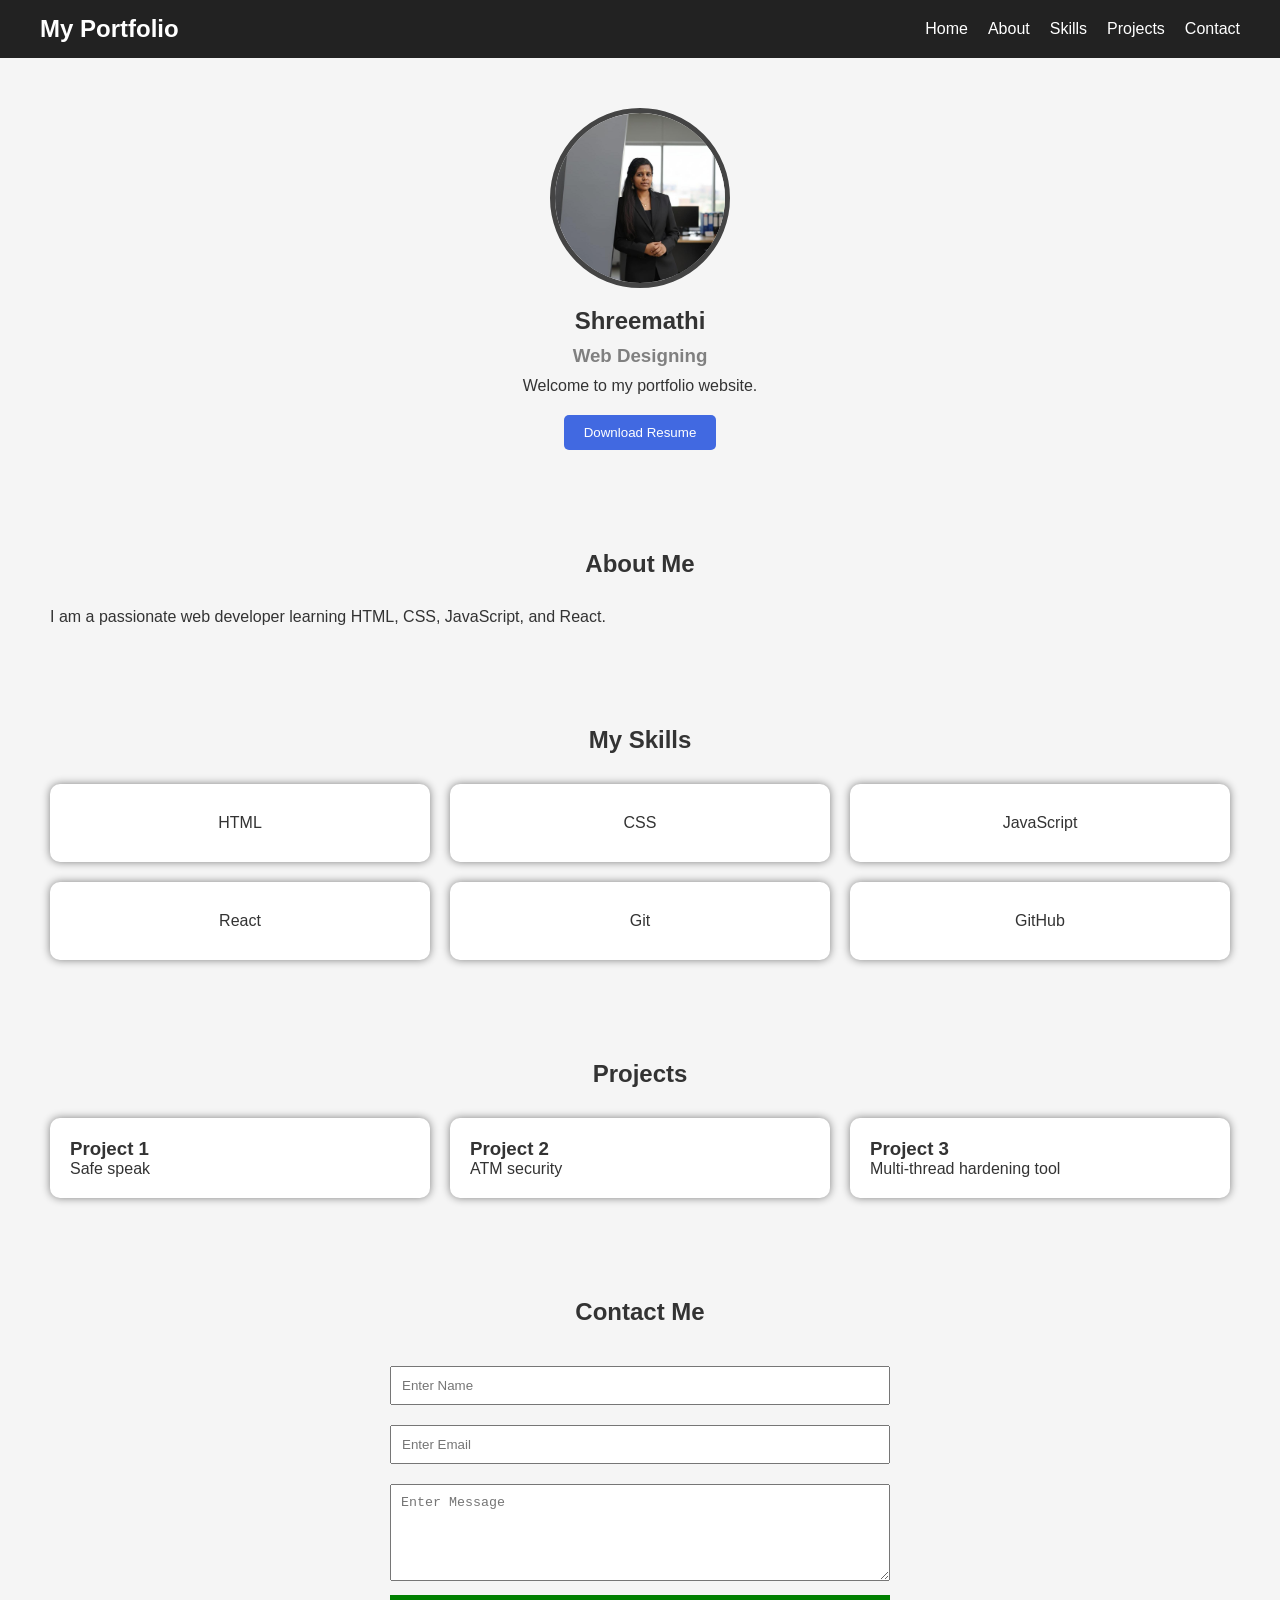
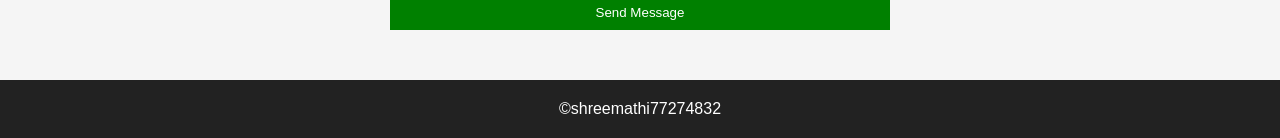
<file: week3_hw/portfolio-website/index.html>
<!DOCTYPE html>
<html lang="en">
<head>
    <meta charset="UTF-8">
    <meta name="viewport" content="width=device-width, initial-scale=1.0">
    <title>My Portfolio</title>
    <link rel="stylesheet" href="style.css">
</head>
<body>

    <!-- Navigation Bar -->
    <nav>
        <h2>My Portfolio</h2>
        <ul>
            <li><a href="#home">Home</a></li>
            <li><a href="#about">About</a></li>
            <li><a href="#skills">Skills</a></li>
            <li><a href="#projects">Projects</a></li>
            <li><a href="#contact">Contact</a></li>
        </ul>
    </nav>

    <!-- Home Section -->
    <section id="home" class="hero">
        <img src="./look1.jpg" alt="Profile Image">
        <h1>Shreemathi</h1>
        <h3>Web Designing</h3>
        <p>
            Welcome to my portfolio website.
        </p>
        <button>Download Resume</button>
    </section>
  
    <section id="about">
        <h2>About Me</h2>
        <p>
            I am a passionate web developer learning
            HTML, CSS, JavaScript, and React.
        </p>
    </section>
 
    <section id="skills">
        <h2>My Skills</h2>
        <div class="skills">
            <div class="card">HTML</div>
            <div class="card">CSS</div>
            <div class="card">JavaScript</div>
            <div class="card">React</div>
            <div class="card">Git</div>
            <div class="card">GitHub</div>
        </div>
    </section>

    <section id="projects">
        <h2>Projects</h2>
        <div class="projects">
            <div class="project-card">
                <h3>Project 1</h3>
                <p>Safe speak</p>
            </div>
            <div class="project-card">
                <h3>Project 2</h3>
                <p>ATM security</p>
            </div>
            <div class="project-card">
                <h3>Project 3</h3>
                <p>Multi-thread hardening tool</p>
            </div>
        </div>
    </section>
    
    <section id="contact">
        <h2>Contact Me</h2>
        <form>
            <input
                type="text"
                placeholder="Enter Name">
            <input
                type="email"
                placeholder="Enter Email">
            <textarea
                rows="5"
                placeholder="Enter Message"></textarea>
            <button type="submit">
                Send Message
            </button>
        </form>
    </section>

    <footer>
        <p>
            ©shreemathi77274832
        </p>
    </footer>
</body>
</html>
</file>
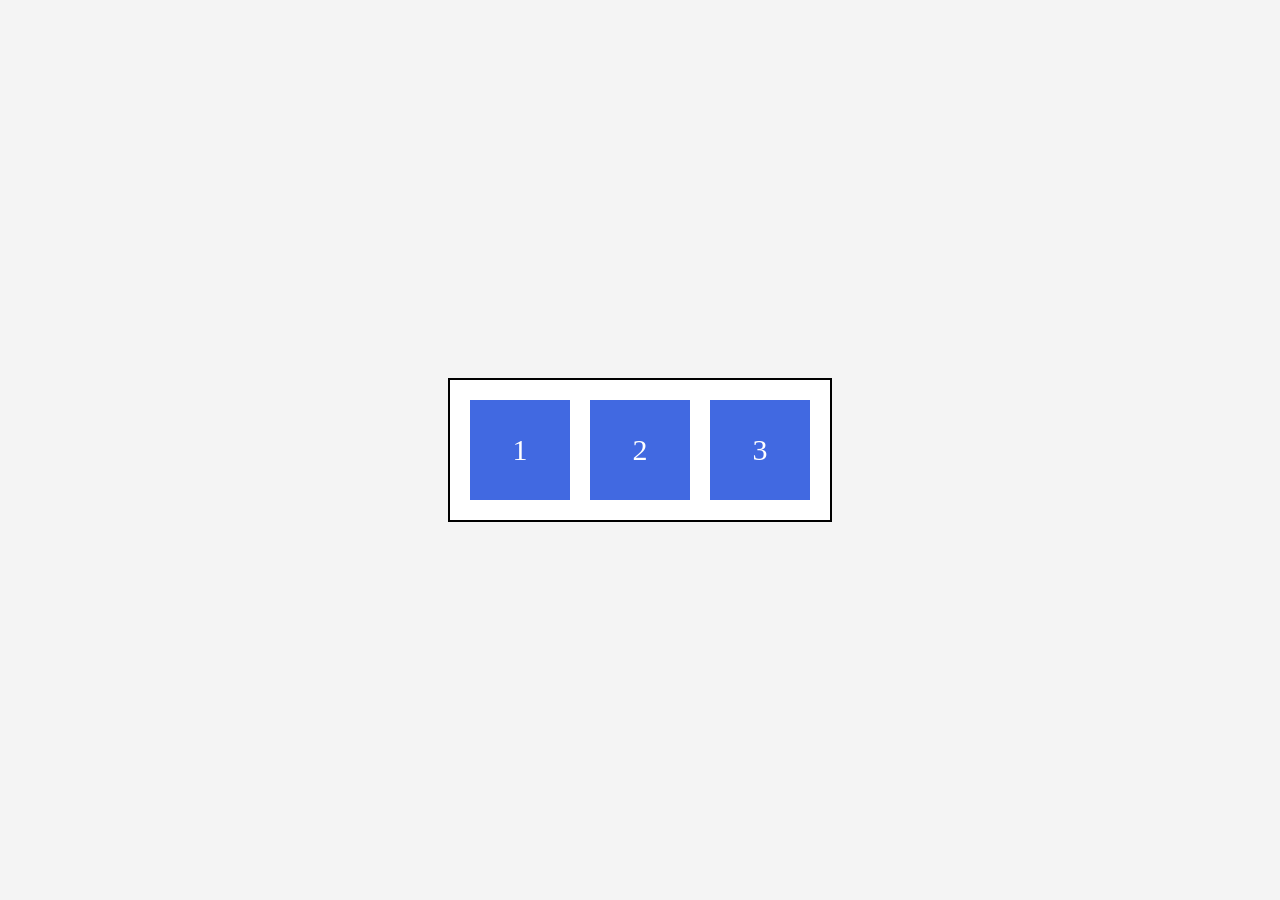
<file: wee2_hw/css_learning_module/10 .flexbox/index.html>
<!DOCTYPE html>
<html lang="en">
<head>
    <meta charset="UTF-8">
    <meta name="viewport" content="width=device-width, initial-scale=1.0">
    <title>CSS Flexbox</title>
    <link rel="stylesheet" href="flexbox.css">
</head>
<body>
<div class="container">
    <div class="box">1</div>
    <div class="box">2</div>
    <div class="box">3</div>
</div>
</body>
</html>
</file>
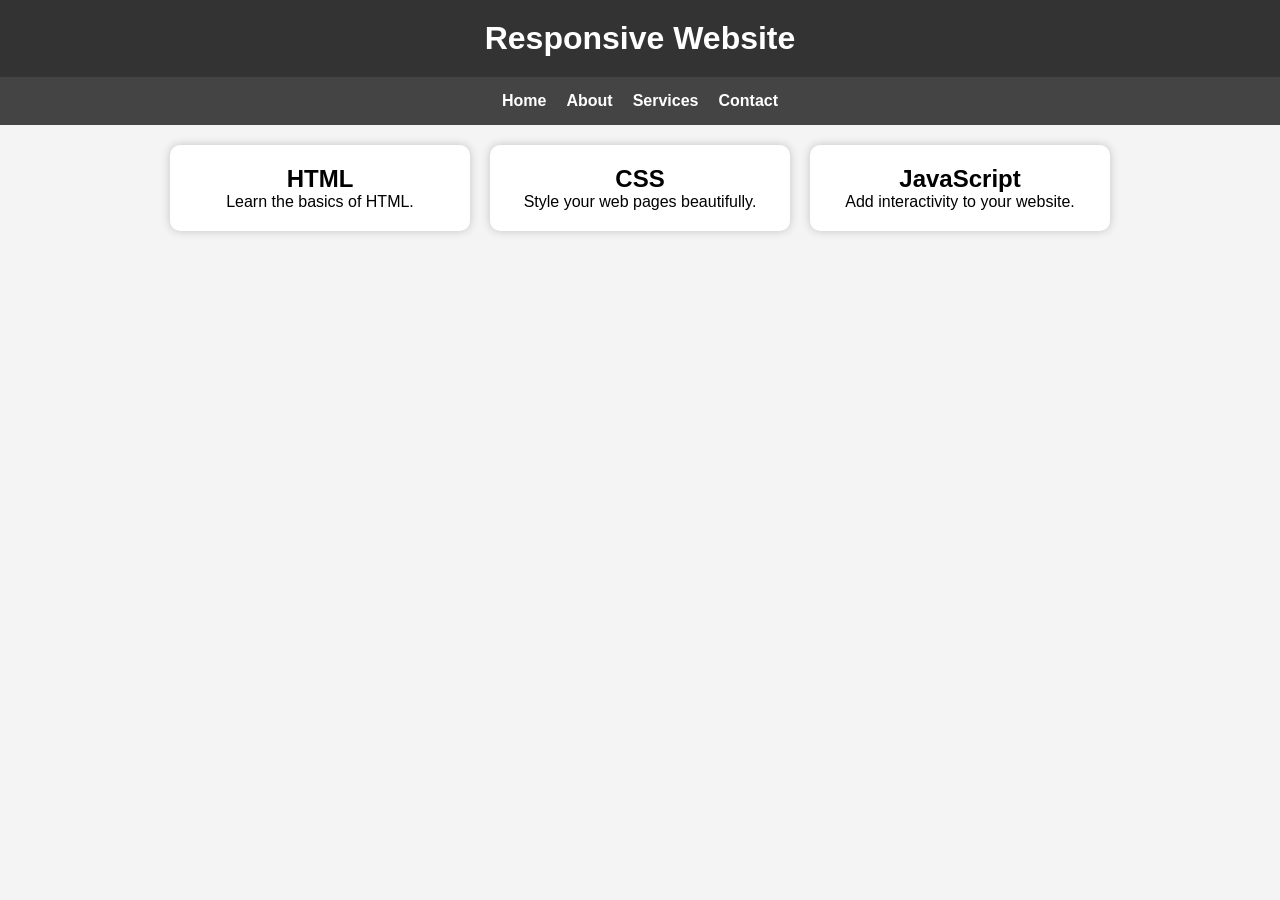
<file: wee2_hw/css_learning_module/13 .responsive design/index.html>
<!DOCTYPE html>
<html lang="en">
<head>
    <meta charset="UTF-8">
    <meta name="viewport" content="width=device-width, initial-scale=1.0">
    <title>Responsive Design</title>
    <link rel="stylesheet" href="style.css">
</head>
<body>
    <header>
        <h1>Responsive Website</h1>
    </header>
    <nav>
        <a href="#">Home</a>
        <a href="#">About</a>
        <a href="#">Services</a>
        <a href="#">Contact</a>
    </nav>
    <main class="container">
        <div class="card">
            <h2>HTML</h2>
            <p>Learn the basics of HTML.</p>
        </div>
        <div class="card">
            <h2>CSS</h2>
            <p>Style your web pages beautifully.</p>
        </div>
        <div class="card">
            <h2>JavaScript</h2>
            <p>Add interactivity to your website.</p>
        </div>
    </main>

</body>
</html>
</file>
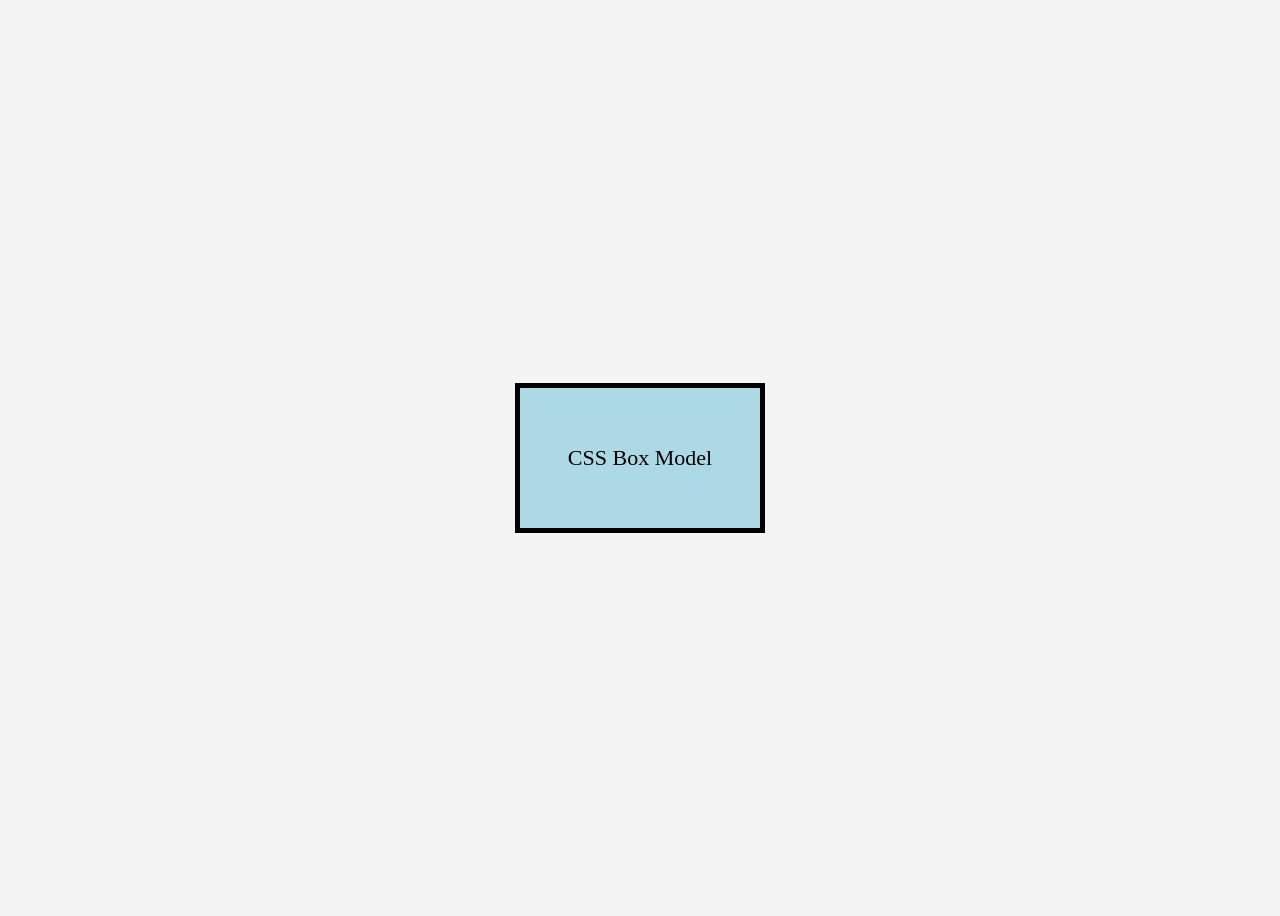
<file: wee2_hw/css_learning_module/9 .box model/index.html>
<!DOCTYPE html>
<html lang="en">
<head>
    <meta charset="UTF-8">
    <meta name="viewport" content="width=device-width, initial-scale=1.0">
    <title>CSS Box Model</title>
    <link rel="stylesheet" href="box-model.css">
</head>
<body>
<div class="box">
    CSS Box Model
</div>
</body>
</html>
</file>
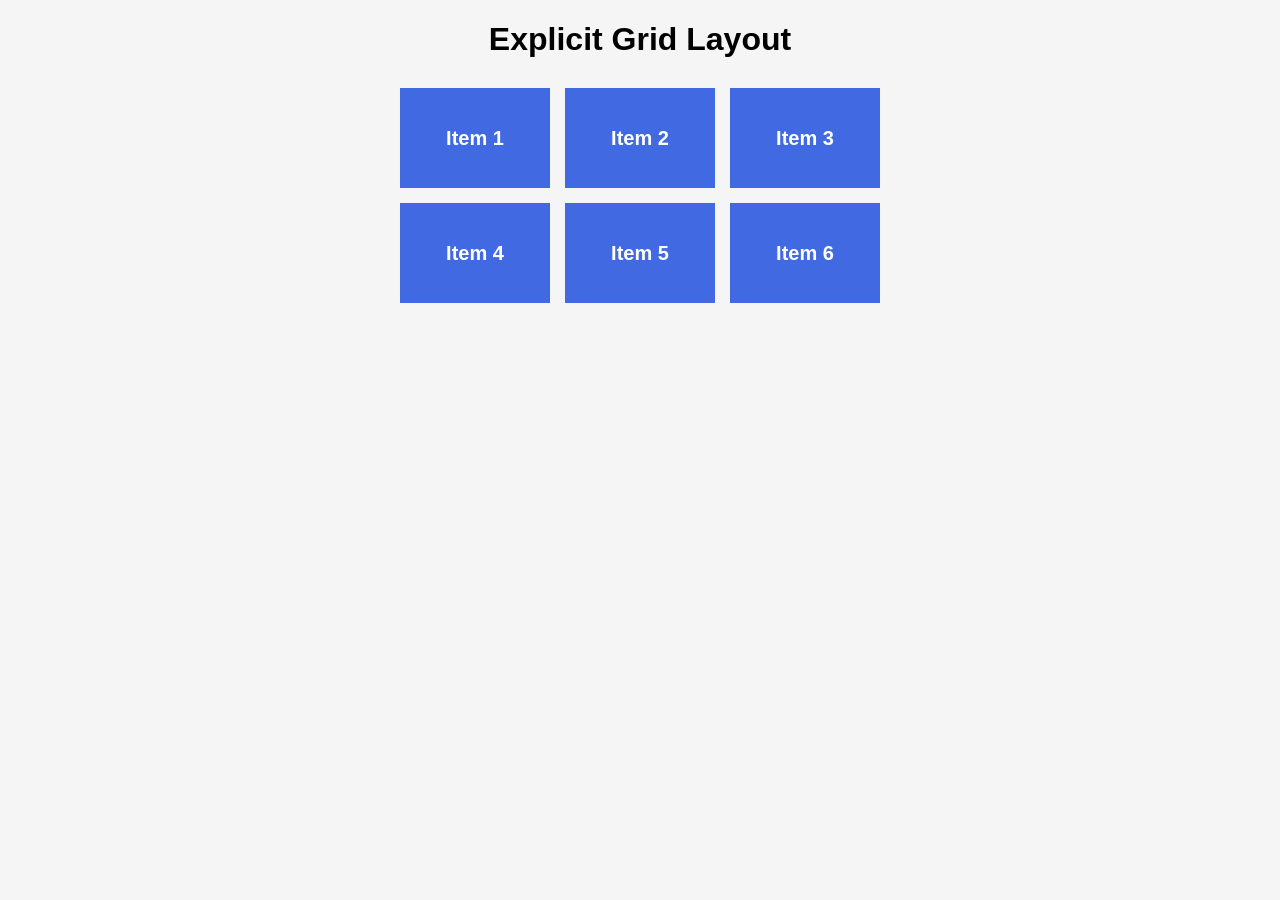
<file: wee2_hw/css_learning_module/12 .css grid layout/explicit grid layout/index.html>
<!DOCTYPE html>
<html lang="en">
<head>
    <meta charset="UTF-8">
    <meta name="viewport" content="width=device-width, initial-scale=1.0">
    <title>Explicit Grid Layout</title>
    <link rel="stylesheet" href="style.css">
</head>
<body>
    <h1>Explicit Grid Layout</h1>
    <div class="container">
        <div class="item">Item 1</div>
        <div class="item">Item 2</div>
        <div class="item">Item 3</div>
        <div class="item">Item 4</div>
        <div class="item">Item 5</div>
        <div class="item">Item 6</div>
    </div>
</body>
</html>
</file>
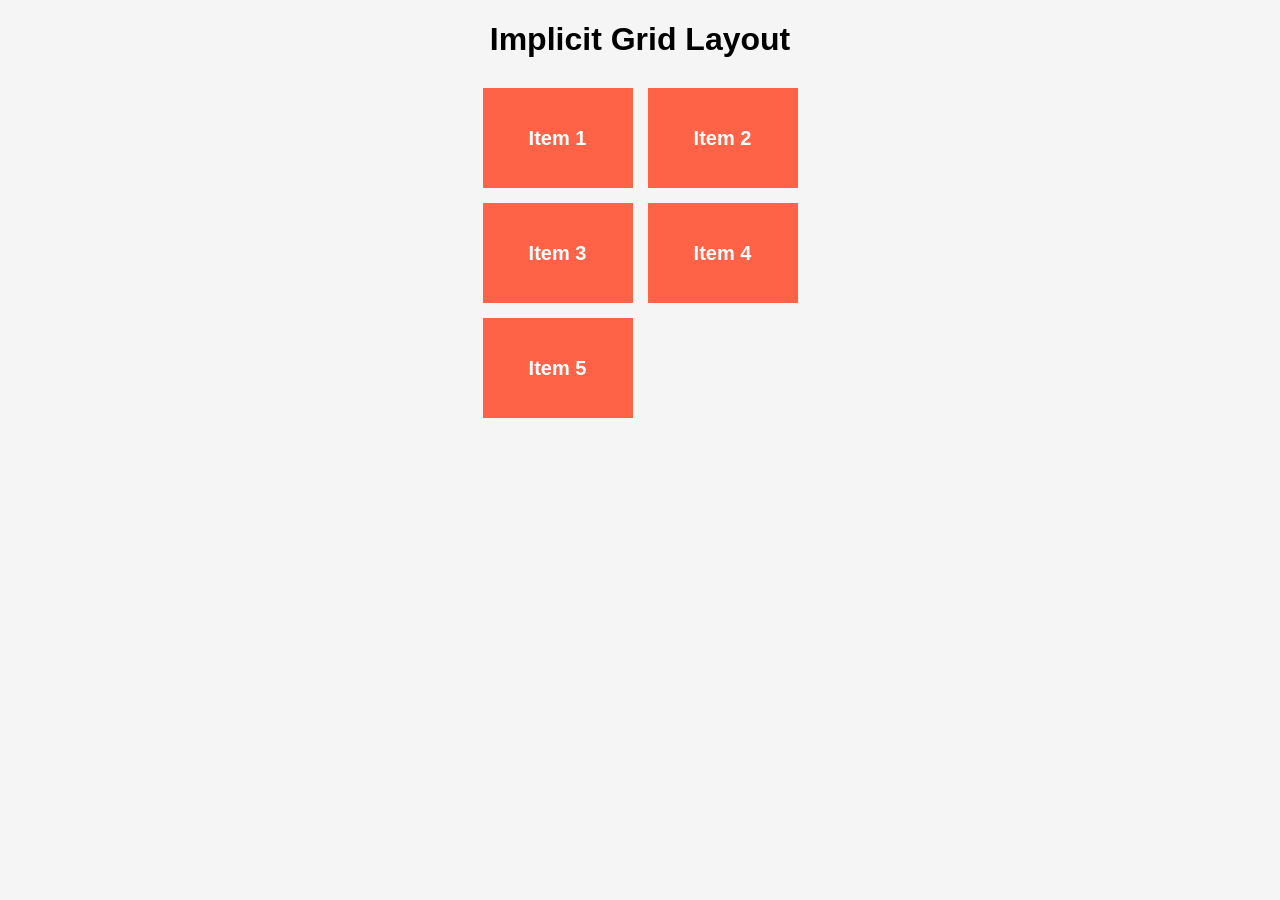
<file: wee2_hw/css_learning_module/12 .css grid layout/implicit grid layout/index.html>
<!DOCTYPE html>
<html lang="en">
<head>
    <meta charset="UTF-8">
    <meta name="viewport" content="width=device-width, initial-scale=1.0">
    <title>Implicit Grid Layout</title>
    <link rel="stylesheet" href="style.css">
</head>
<body>
    <h1>Implicit Grid Layout</h1>
    <div class="container">
        <div class="item">Item 1</div>
        <div class="item">Item 2</div>
        <div class="item">Item 3</div>
        <div class="item">Item 4</div>
        <div class="item">Item 5</div>
    </div>

</body>
</html>
</file>
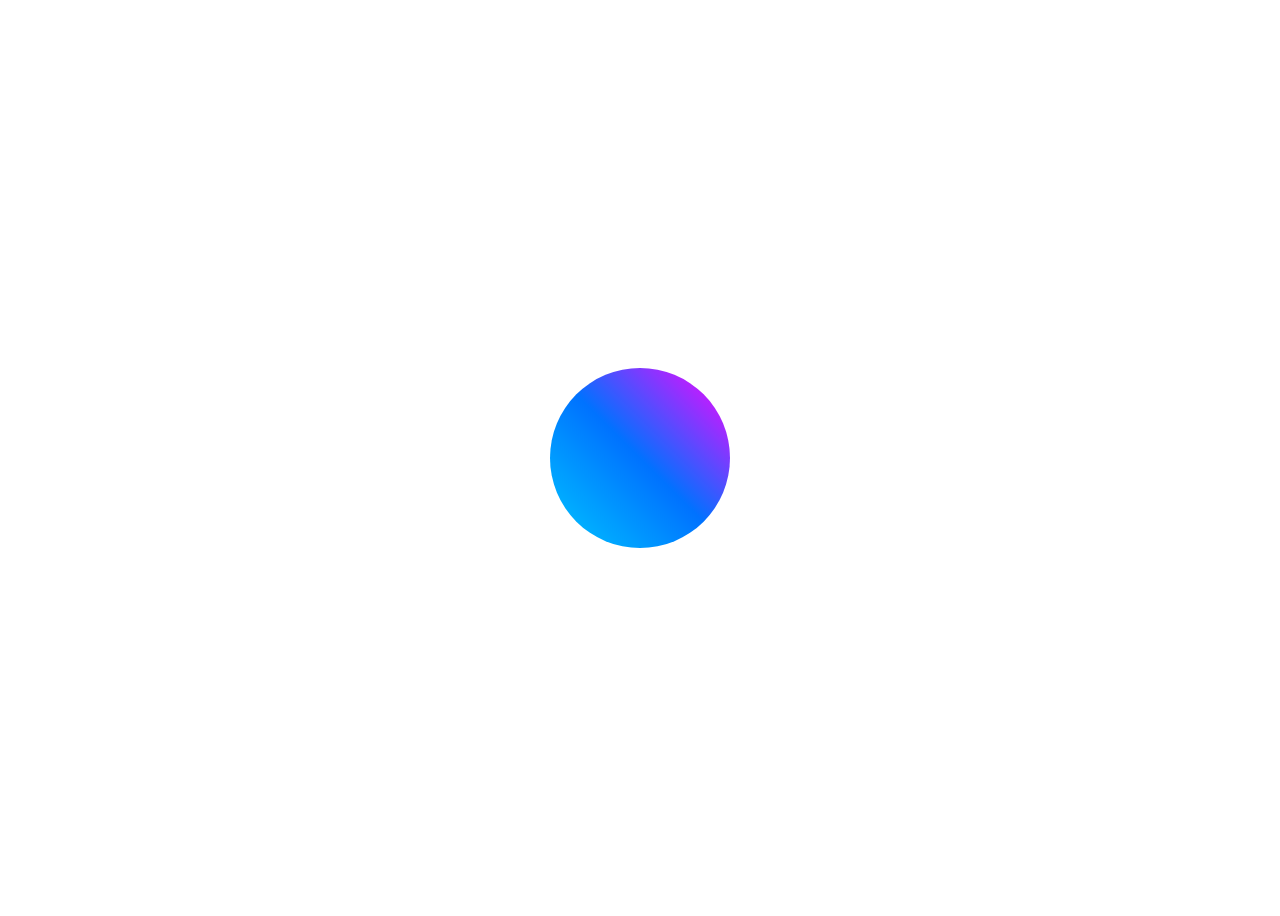
<file: wee2_hw/css_learning_module/14 .animations/3 .Infinite Animation/index.html>
<!DOCTYPE html>
<html lang="en">
<head>
    <meta charset="UTF-8">
    <meta name="viewport" content="width=device-width, initial-scale=1.0">
    <title>Infinite Animation</title>
    <link rel="stylesheet" href="style.css">
</head>
<body>
    <div class="circle"></div>
</body>
</html>
</file>
<file: week3_hw/portfolio-website/style.css>
html {
  scroll-behavior: smooth;
}
*{
    margin:0;
    padding:0;
    box-sizing:border-box;
}

body{
    font-family:Arial,sans-serif;
    background:#f5f5f5;
    color:#333;
}

nav{
    display:flex;
    justify-content:space-between;
    align-items:center;
    background:#222;
    color:white;
    padding:15px 40px;
}

nav ul{
    display:flex;
    list-style:none;
}

nav ul li{
    margin-left:20px;
}

nav ul li a{
    color:white;
    text-decoration:none;
}

nav ul li a:hover{
    color:yellow;
}

.hero{
    text-align:center;
    padding:50px 20px;
}

.hero img{
    width:180px;
    height:180px;
    border-radius:50%;
    border:5px solid #444;
}

.hero h1{
    margin-top:15px;
}

.hero h3{
    color:gray;
    margin:10px 0;
}

.hero button{
    margin-top:20px;
    padding:10px 20px;
    border:none;
    background:royalblue;
    color:white;
    border-radius:5px;
    cursor:pointer;
}

.hero button:hover{
    background:blue;
}

section{
    padding:50px;
}

section h2{
    text-align:center;
    margin-bottom:30px;
}

.skills{
    display:grid;
    grid-template-columns:repeat(3,1fr);
    gap:20px;
}

.card{
    background:white;
    padding:30px;
    text-align:center;
    box-shadow:0 0 8px gray;
    border-radius:10px;
}

.projects{
    display:flex;
    gap:20px;
    flex-wrap:wrap;
}

.project-card{
    flex:1;
    min-width:250px;
    background:white;
    padding:20px;
    box-shadow:0 0 8px gray;
    border-radius:10px;
}

form{
    max-width:500px;
    margin:auto;
}

input,
textarea{
    width:100%;
    padding:10px;
    margin:10px 0;
}

form button{
    width:100%;
    padding:10px;
    background:green;
    color:white;
    border:none;
    cursor:pointer;
}

form button:hover{
    background:darkgreen;
}

footer{
    background:#222;
    color:white;
    text-align:center;
    padding:20px;
}

@media(max-width:768px){
    nav{
        flex-direction:column;
    }
    nav ul{
        flex-direction:column;
        text-align:center;
        margin-top:10px;
    }
    nav ul li{
        margin:10px 0;
    }
    .skills{
        grid-template-columns:1fr;
    }
    .projects{
        flex-direction:column;
    }
}
</file>
<file: wee2_hw/css_learning_module/10 .flexbox/flexbox.css>
/*Flexbox is a CSS layout model used to arrange items in a row or column.
It makes it easy to align, distribute, and space elements.
/* Body */
body{
    margin:0;
    height:100vh;
    display:flex;
    justify-content:center;
    align-items:center;
    background:#f4f4f4;
}
/* Flex Container */
.container{
    display:flex;
    gap:20px;
    padding:20px;
    background:white;
    border:2px solid black;
}
/* Flex Items */
.box{
    width:100px;
    height:100px;
    background:royalblue;
    color:white;
    font-size:30px;
    display:flex;
    justify-content:center;
    align-items:center;
}
</file>
<file: wee2_hw/css_learning_module/13 .responsive design/style.css>
/* Reset */
*{
    margin:0;
    padding:0;
    box-sizing:border-box;
}

body{
    font-family:Arial, sans-serif;
    background:#f4f4f4;
}

header{
    background:#333;
    color:white;
    text-align:center;
    padding:20px;
}

nav{
    display:flex;
    justify-content:center;
    gap:20px;
    background:#444;
    padding:15px;
}

nav a{
    color:white;
    text-decoration:none;
    font-weight:bold;
}

.container{
    display:flex;
    justify-content:center;
    gap:20px;
    padding:20px;
    flex-wrap:wrap;
}

.card{
    background:white;
    width:300px;
    padding:20px;
    border-radius:10px;
    text-align:center;
    box-shadow:0 0 10px rgba(0,0,0,0.2);
}

@media (max-width:768px){
    nav{
        flex-direction:column;
        align-items:center;
    }
    .container{
        flex-direction:column;
        align-items:center;
    }
    .card{
        width:80%;
    }
}

@media (max-width:480px){
    header{
        font-size:18px;
    }
    nav{
        gap:10px;
    }
    .card{
        width:95%;
    }
}
</file>
<file: wee2_hw/css_learning_module/9 .box model/box-model.css>
/* Body */
body{
    display:flex;
    justify-content:center;
    align-items:center;
    height:100vh;
    background:#f4f4f4;
}

/* Box Model Example */
.box{
    width:200px;                 /* Content Width */
    height:100px;                /* Content Height */
    padding:20px;                /* Space inside border */
    border:5px solid rgb(0, 0, 0);       /* Border */
    margin:20px;                 /* Space outside border */
    background:lightblue;
    text-align:center;
    line-height:100px;
    font-size:22px;
}
</file>
<file: wee2_hw/css_learning_module/12 .css grid layout/explicit grid layout/style.css>
/* Body Styling */
body{
    font-family: Arial, sans-serif;
    background-color: #f5f5f5;
    text-align: center;
}

/* Grid Container */
.container{
    display: grid;
    /* Creates 3 columns */
    grid-template-columns: 150px 150px 150px;
    /* Creates 2 rows */
    grid-template-rows: 100px 100px;
    gap: 15px;
    justify-content: center;
    margin-top: 30px;
}

/* Grid Items */
.item{
    background-color: royalblue;
    color: white;
    font-size: 20px;
    font-weight: bold;
    display: flex;
    justify-content: center;
    align-items: center;
}
</file>
<file: wee2_hw/css_learning_module/12 .css grid layout/implicit grid layout/style.css>
/* Body Styling */
body{
    font-family: Arial, sans-serif;
    background-color: #f5f5f5;
    text-align: center;
}

/* Grid Container */
.container{
    display: grid;
    /* Only 2 columns are defined */
    grid-template-columns: 150px 150px;
    /* Extra rows are created automatically */
    grid-auto-rows: 100px;
    gap: 15px;
    justify-content: center;
    margin-top: 30px;
}

/* Grid Items */
.item{
    background-color: tomato;
    color: white;
    font-size: 20px;
    font-weight: bold;
    display: flex;
    justify-content: center;
    align-items: center;
}
</file>
<file: wee2_hw/css_learning_module/14 .animations/3 .Infinite Animation/style.css>
/*body {
    margin: 0;
    height: 100vh;
    display: flex;
    justify-content: center;
    align-items: center;
    background: #f4f4f4;
}
.box {
    width: 120px;
    height: 120px;
    background: #ff4d4d;
    border-radius: 12px;
    animation: bounce 1.5s ease-in-out infinite;
}
@keyframes bounce {
    0% {
        transform: translateY(0);
    }
    50% {
        transform: translateY(-80px);
    }
    100% {
        transform: translateY(0);
    }
}
*/

body{
    display:flex;
    justify-content:center;
    align-items:center;
    height:100vh;
    background:hsl(0, 0%, 100%);
}
.circle{
    width:180px;
    height:180px;
    border-radius:50%;
    background:linear-gradient(45deg,#00c6ff,#0072ff,#ff00ff);
    animation:rotate 4s linear infinite;
}
@keyframes rotate{
    from{
        transform:rotate(0deg);
    }
    to{
        transform:rotate(360deg);
    }
}
</file>
